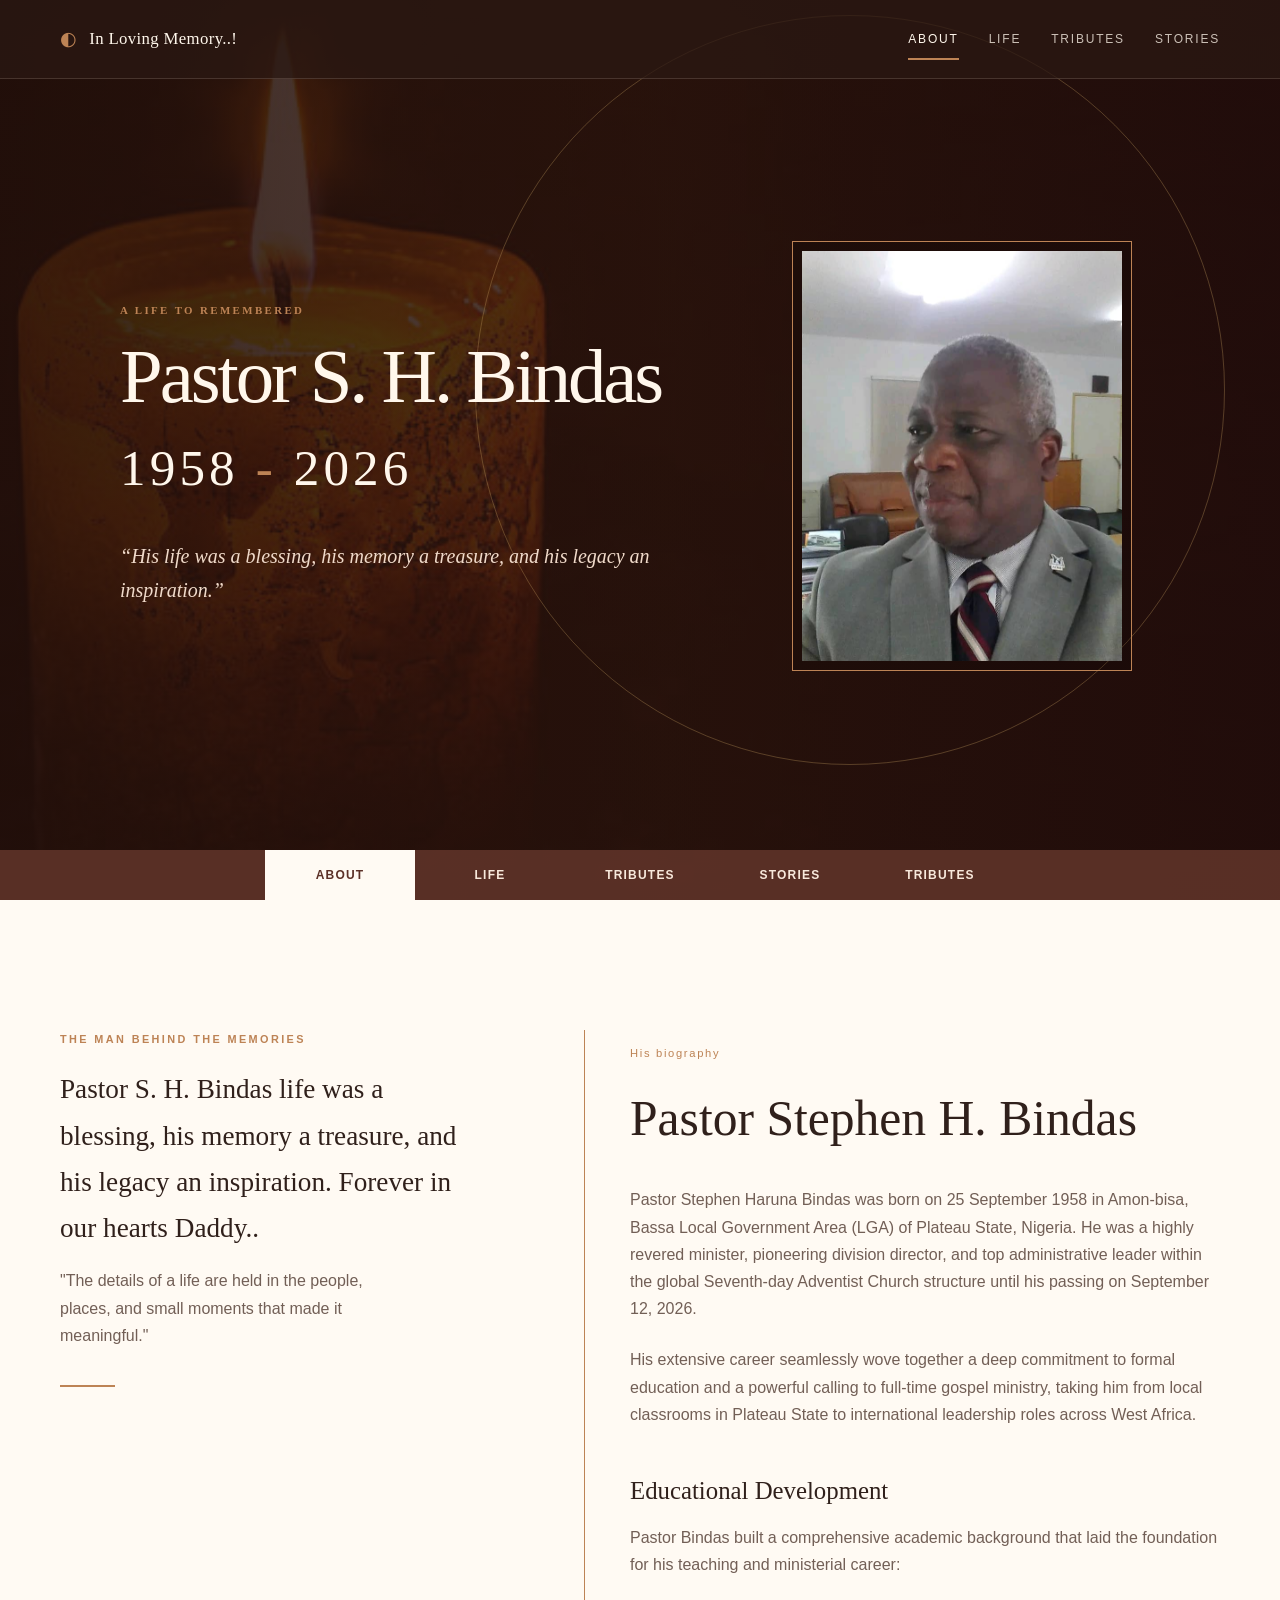
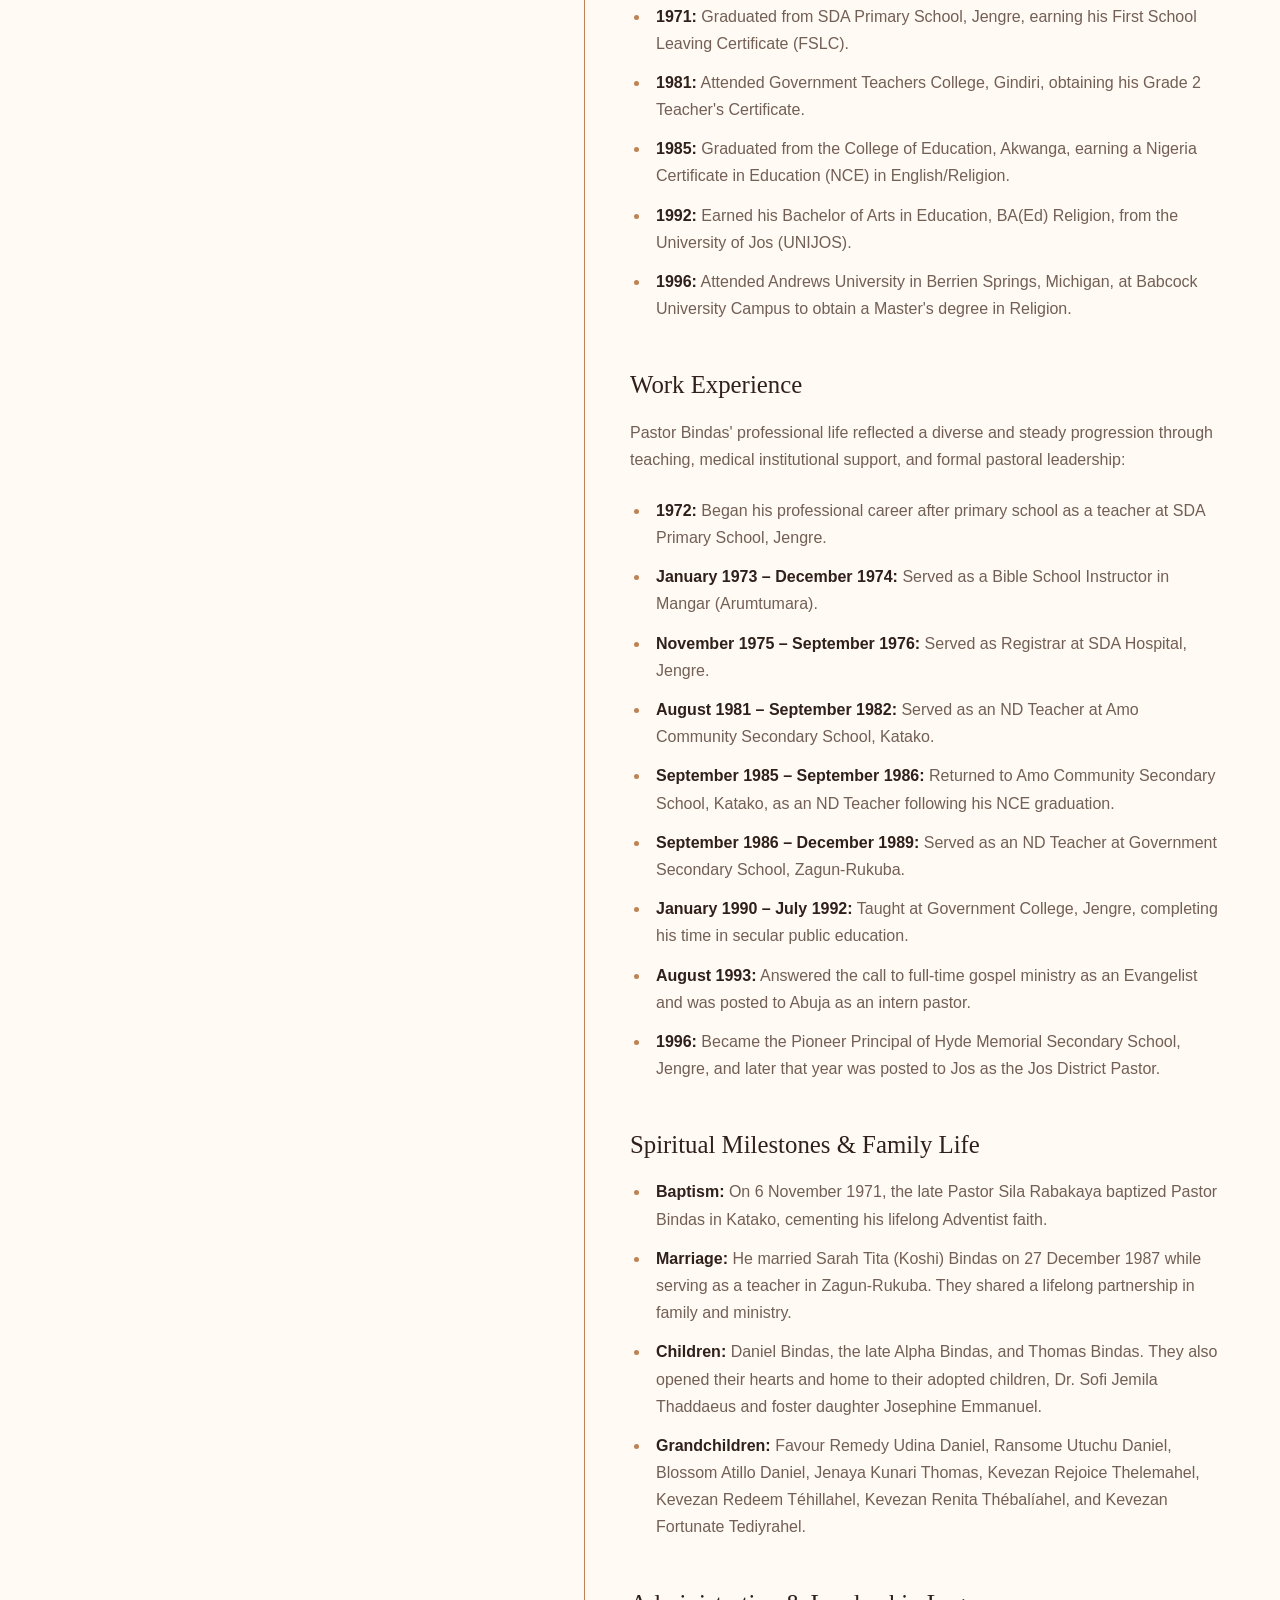
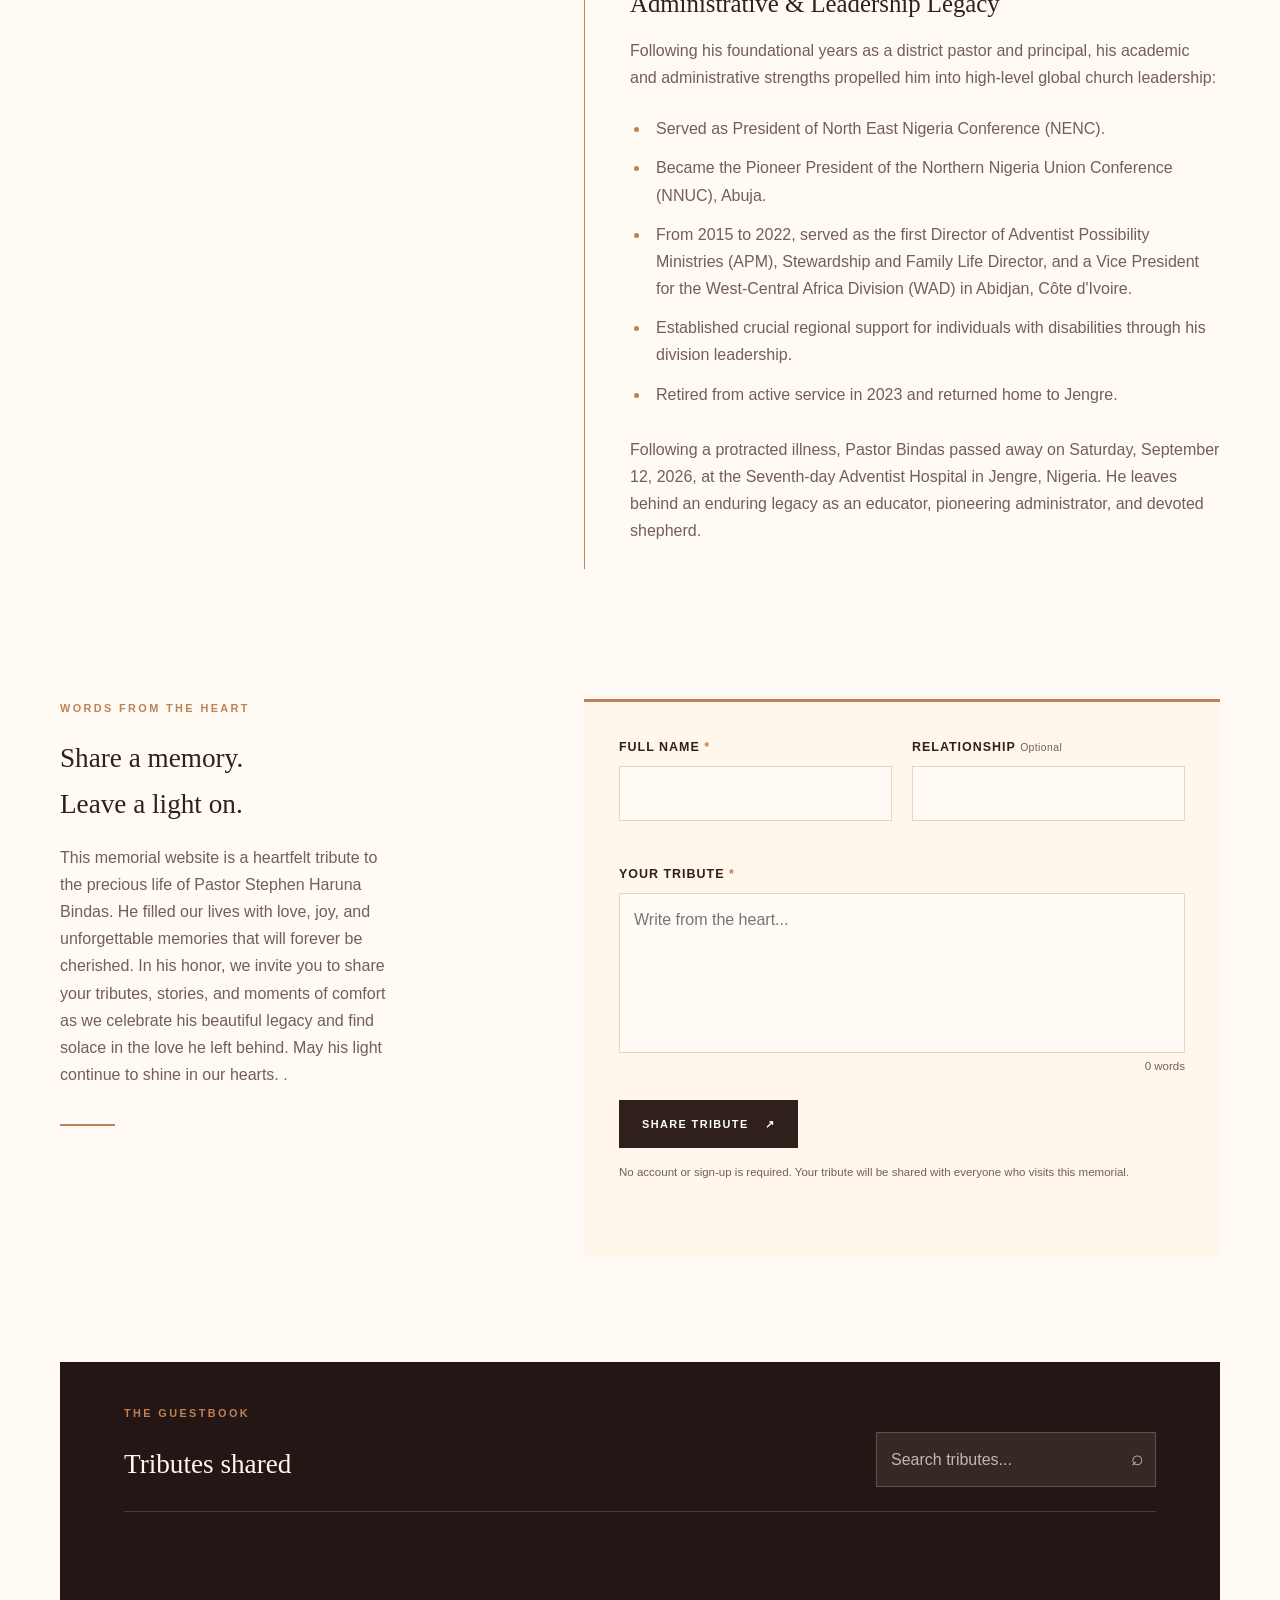
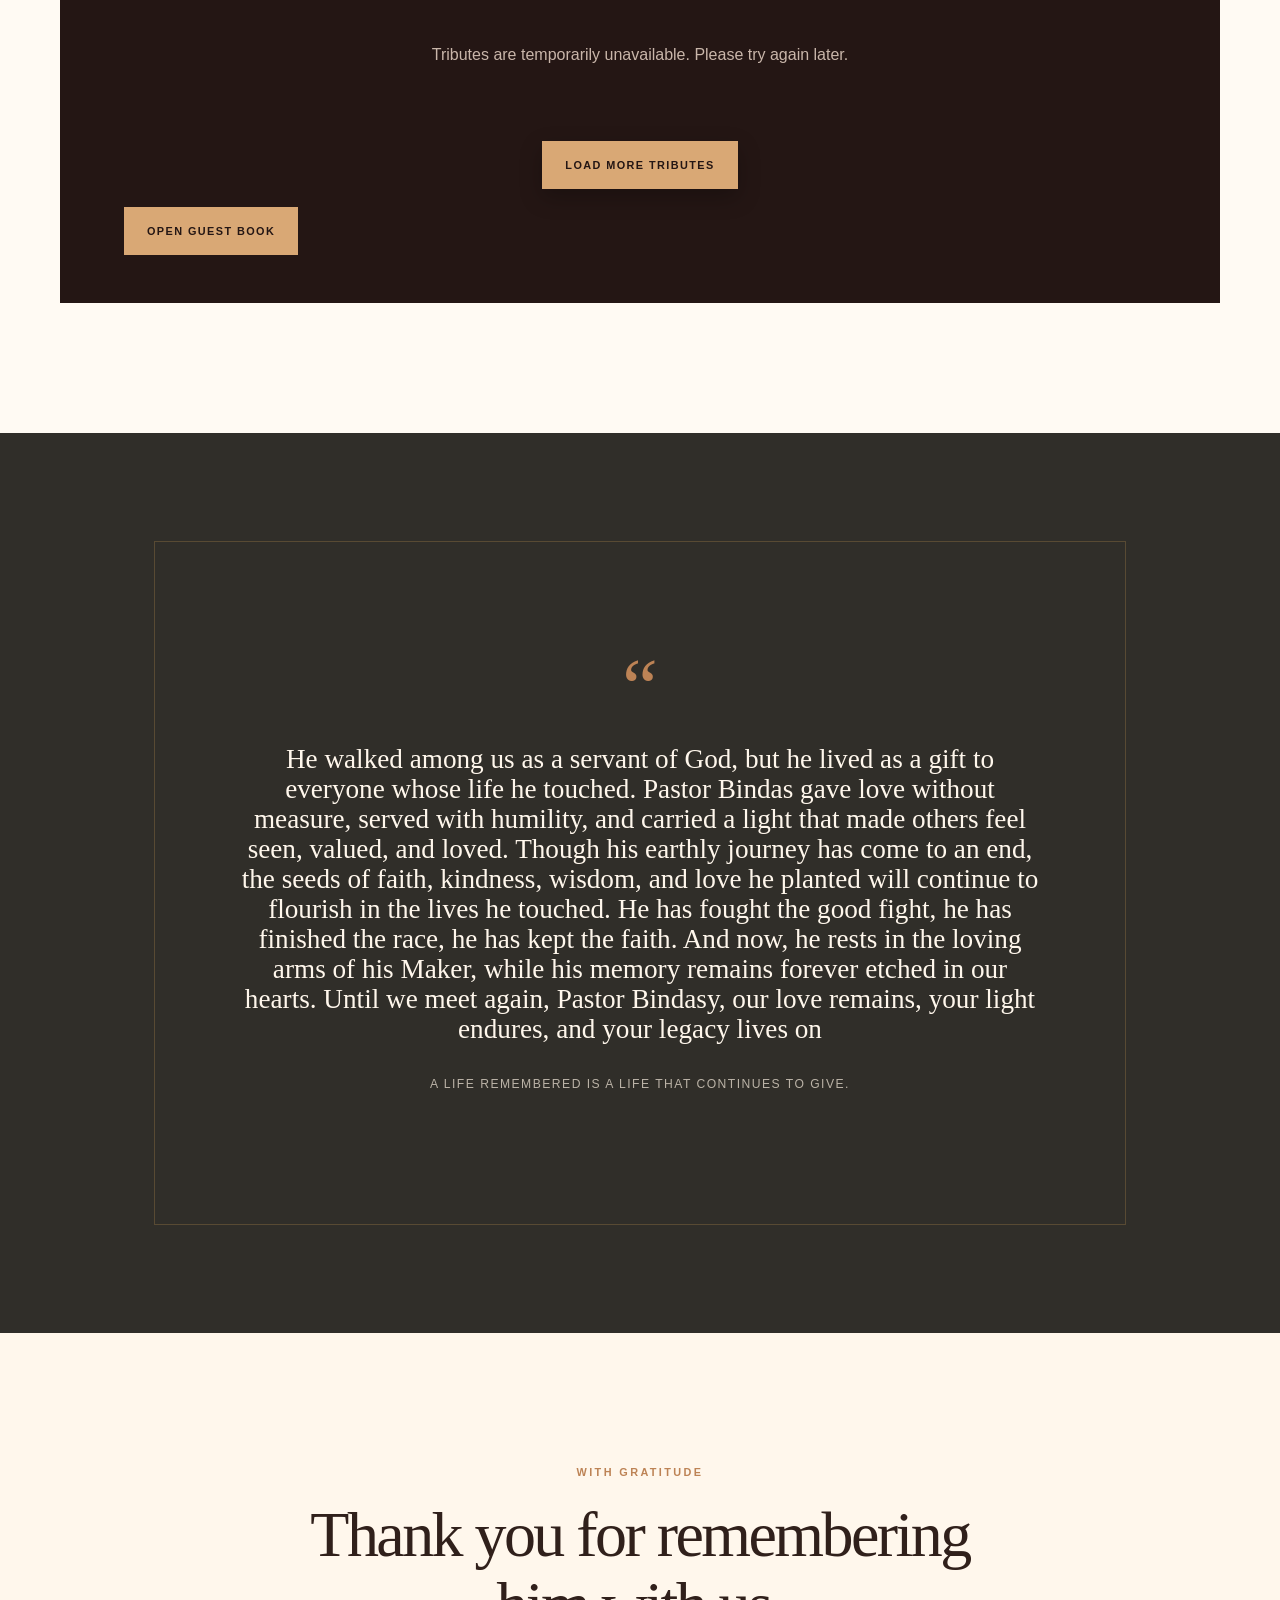
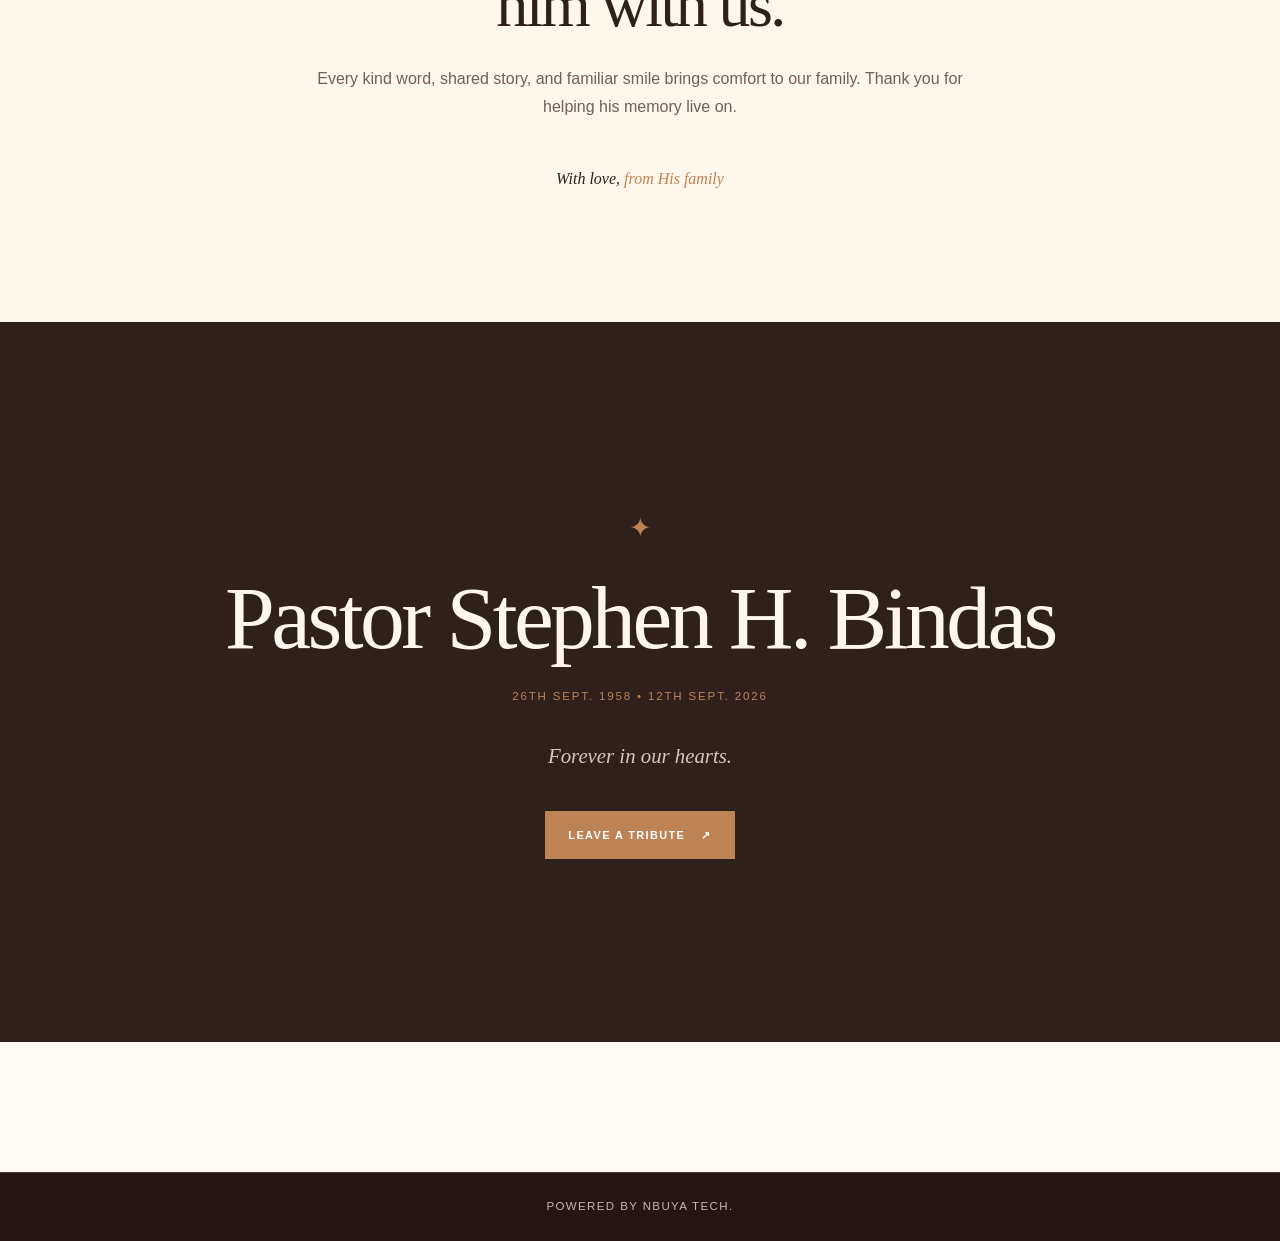
<file: index.html>
<!doctype html>
<html lang="en">

<head>
    <meta charset="utf-8">
    <meta name="viewport" content="width=device-width, initial-scale=1">
    <title>Pastor Stephen H. Bindas | Memorial Tribute</title>
    <meta name="description"
        content="Dear friends and family, In loving memory of our beloved Late Pastor Bindas, we have created a tribute page where we can share our memories, words of love, and heartfelt tributes in honour of his life and legacy. Please visit the link and leave a tribute. May his memory, love, and legacy continue to live on in our hearts. &#x1F54A;">
    <meta property="og:title" content="In Loving Memory of Late Pastor Bindas">
    <meta property="og:description"
        content="Dear friends and family, In loving memory of our beloved Late Pastor Bindas, we have created a tribute page where we can share our memories, words of love, and heartfelt tributes in honour of his life and legacy. Please take a moment to visit the link below and leave a tribute. May his memory, love, and legacy continue to live on in our hearts. &#x1F54A;">
    <meta property="og:type" content="website">
    <meta property="og:url" content="https://stephenbindas.xyz/">
    <meta property="og:image" content="https://stephenbindas.xyz/images/Bindas.jpeg">
    <meta property="og:image:type" content="image/jpeg">
    <meta property="og:image:width" content="715">
    <meta property="og:image:height" content="953">
    <meta property="og:image:alt" content="Portrait of Late Pastor Stephen H. Bindas">
    <link rel="stylesheet" href="css/style.css">
    <script src="js/script.js" defer></script>
</head>

<body>
    <a class="skip-link" href="#main-content">Skip to content</a>
    <header class="site-header">
        <nav class="nav container" aria-label="Main navigation">
            <a class="brand" href="#home" aria-label="Return to memorial home"><span
                    class="brand-mark">◐</span><span>In Loving Memory..!</span></a>
            <button class="menu-toggle" type="button" aria-expanded="false" aria-controls="site-menu"
                aria-label="Open navigation menu"><span></span><span></span><span></span></button>
            <div class="nav-links" id="site-menu">
                <a class="nav-link active" href="#home">About</a>
                <a class="nav-link" href="#story">Life</a>
                <a class="nav-link" href="tributes.html">Tributes</a>
                <a class="nav-link" href="#legacy">Stories</a>
            </div>
        </nav>
    </header>

    <main id="main-content">
        <section class="hero screen" id="home" data-section>
            <div class="hero-wash"></div>
            <div class="hero-content container reveal">
                <div class="portrait-frame">
                    <img class="portrait-photo" src="images/Bindas.jpeg"
                        alt="Pastor Stephen H. Bindas in a formal portrait">
                </div>
                <div class="hero-copy">
                    <h2 class="eyebrow">A life to remembered</h2>
                    <h1>Pastor S. H. Bindas</h1>
                    <p class="hero-years">1958 <span aria-hidden="true">-</span> 2026</p>
                    <p class="hero-statement">“His life was a blessing, his memory a treasure, and his legacy an
                        inspiration.”</p>
                </div>
            </div>
            <div class="memorial-tabs" aria-label="Memorial sections">
                <div class="container memorial-tabs-inner">
                    <a class="memorial-tab active" href="#story">About</a>
                    <a class="memorial-tab" href="#story">Life</a>
                    <a class="memorial-tab" href="tributes.html">Tributes</a>
                    <a class="memorial-tab" href="#legacy">Stories</a>
                    <a class="memorial-tab" href="#tributes">Tributes</a>
                </div>
            </div>
        </section>

        <section class="story section" id="story" data-section>
            <div class="container story-layout">
                <div class="section-intro reveal">
                    <p class="eyebrow">The man behind the memories</p>
                    <h3>Pastor S. H. Bindas life was a blessing, his memory a treasure, and his legacy an inspiration.
                        Forever in our hearts Daddy..</h3>
                    <p class="intro-copy">"The details of a life are held in the people, places, and small moments that
                        made it meaningful."</p>
                    <div class="gold-rule"></div>
                </div>
                <article class="biography-article reveal">
                    <span class="story-number">His biography</span>
                    <h3>Pastor Stephen H. Bindas</h3>
                    <p>Pastor Stephen Haruna Bindas was born on 25 September 1958 in Amon-bisa, Bassa Local Government
                        Area (LGA) of Plateau State, Nigeria. He was a highly revered minister, pioneering division
                        director, and top administrative leader within the global Seventh-day Adventist Church structure
                        until his passing on September 12, 2026.</p>
                    <p>His extensive career seamlessly wove together a deep commitment to formal education and a
                        powerful calling to full-time gospel ministry, taking him from local classrooms in Plateau State
                        to international leadership roles across West Africa.</p>

                    <h4>Educational Development</h4>
                    <p>Pastor Bindas built a comprehensive academic background that laid the foundation for his teaching
                        and ministerial career:</p>
                    <ul>
                        <li><strong>1971:</strong> Graduated from SDA Primary School, Jengre, earning his First School
                            Leaving Certificate (FSLC).</li>
                        <li><strong>1981:</strong> Attended Government Teachers College, Gindiri, obtaining his Grade 2
                            Teacher's Certificate.</li>
                        <li><strong>1985:</strong> Graduated from the College of Education, Akwanga, earning a Nigeria
                            Certificate in Education (NCE) in English/Religion.</li>
                        <li><strong>1992:</strong> Earned his Bachelor of Arts in Education, BA(Ed) Religion, from the
                            University of Jos (UNIJOS).</li>
                        <li><strong>1996:</strong> Attended Andrews University in Berrien Springs, Michigan, at Babcock
                            University Campus to obtain a Master's degree in Religion.</li>
                    </ul>

                    <h4>Work Experience</h4>
                    <p>Pastor Bindas' professional life reflected a diverse and steady progression through teaching,
                        medical institutional support, and formal pastoral leadership:</p>
                    <ul>
                        <li><strong>1972:</strong> Began his professional career after primary school as a teacher at
                            SDA Primary School, Jengre.</li>
                        <li><strong>January 1973 – December 1974:</strong> Served as a Bible School Instructor in Mangar
                            (Arumtumara).</li>
                        <li><strong>November 1975 – September 1976:</strong> Served as Registrar at SDA Hospital,
                            Jengre.</li>
                        <li><strong>August 1981 – September 1982:</strong> Served as an ND Teacher at Amo Community
                            Secondary School, Katako.</li>
                        <li><strong>September 1985 – September 1986:</strong> Returned to Amo Community Secondary
                            School, Katako, as an ND Teacher following his NCE graduation.</li>
                        <li><strong>September 1986 – December 1989:</strong> Served as an ND Teacher at Government
                            Secondary School, Zagun-Rukuba.</li>
                        <li><strong>January 1990 – July 1992:</strong> Taught at Government College, Jengre, completing
                            his time in secular public education.</li>
                        <li><strong>August 1993:</strong> Answered the call to full-time gospel ministry as an
                            Evangelist and was posted to Abuja as an intern pastor.</li>
                        <li><strong>1996:</strong> Became the Pioneer Principal of Hyde Memorial Secondary School,
                            Jengre, and later that year was posted to Jos as the Jos District Pastor.</li>
                    </ul>

                    <h4>Spiritual Milestones &amp; Family Life</h4>
                    <ul>
                        <li><strong>Baptism:</strong> On 6 November 1971, the late Pastor Sila Rabakaya baptized Pastor
                            Bindas in Katako, cementing his lifelong Adventist faith.</li>
                        <li><strong>Marriage:</strong> He married Sarah Tita (Koshi) Bindas on 27 December 1987 while
                            serving as a teacher in Zagun-Rukuba. They shared a lifelong partnership in family and
                            ministry.</li>
                        <li><strong>Children:</strong> Daniel Bindas, the late Alpha Bindas, and Thomas Bindas. They
                            also opened their hearts and home to their adopted children, Dr. Sofi Jemila Thaddaeus and
                            foster daughter Josephine Emmanuel.</li>
                        <li><strong>Grandchildren:</strong> Favour Remedy Udina Daniel, Ransome Utuchu Daniel, Blossom
                            Atillo Daniel, Jenaya Kunari Thomas, Kevezan Rejoice Thelemahel, Kevezan Redeem Téhillahel,
                            Kevezan Renita Thébalíahel, and Kevezan Fortunate Tediyrahel.</li>
                    </ul>

                    <h4>Administrative &amp; Leadership Legacy</h4>
                    <p>Following his foundational years as a district pastor and principal, his academic and
                        administrative strengths propelled him into high-level global church leadership:</p>
                    <ul>
                        <li>Served as President of North East Nigeria Conference (NENC).</li>
                        <li>Became the Pioneer President of the Northern Nigeria Union Conference (NNUC), Abuja.</li>
                        <li>From 2015 to 2022, served as the first Director of Adventist Possibility Ministries (APM),
                            Stewardship and Family Life Director, and a Vice President for the West-Central Africa
                            Division (WAD) in Abidjan, Côte d'Ivoire.</li>
                        <li>Established crucial regional support for individuals with disabilities through his division
                            leadership.</li>
                        <li>Retired from active service in 2023 and returned home to Jengre.</li>
                    </ul>
                    <p>Following a protracted illness, Pastor Bindas passed away on Saturday, September 12, 2026, at the
                        Seventh-day Adventist Hospital in Jengre, Nigeria. He leaves behind an enduring legacy as an
                        educator, pioneering administrator, and devoted shepherd.</p>
                </article>
            </div>
            <!--
        </section>
        <section class="memories section section-dark" id="memories" data-section>
            <div class="container">
                <div class="section-heading reveal">
                    <p class="eyebrow">A collection of moments</p>
                    <h2>Memories we hold close.</h2>
                    <p>Replace these placeholders with photographs that tell his story. Select any image to view it
                        larger.</p>
                </div>
                
                <div class="gallery" aria-label="Memorial photo gallery">
                        <button class="gallery-item gallery-tall reveal" type="button" data-index="0"><span
                            class="image-placeholder"><img src="images/Bindas.jpeg" alt="Pastor Stephen Haruna Bindas in a formal portrait"><span>Memory 01</span></span><span class="gallery-caption">A life
                            well lived</span></button>
                    <button class="gallery-item reveal" type="button" data-index="1"><span
                            class="image-placeholder tone-warm"><img src="images/bindas1.jpeg" alt="Pastor Stephen Haruna Bindas seated indoors"><span>Memory 02</span></span><span
                            class="gallery-caption">The simple joys</span></button>
                    <button class="gallery-item reveal" type="button" data-index="2"><span
                            class="image-placeholder tone-light"><img src="images/bindas2.jpeg" alt="Pastor Stephen Haruna Bindas smiling in traditional clothing"><span>Memory 03</span></span><span
                            class="gallery-caption">Together</span></button>
                    <button class="gallery-item gallery-wide reveal" type="button" data-index="3"><span
                            class="image-placeholder tone-soft"><img src="images/bindas3.jpeg" alt="Pastor Stephen Haruna Bindas wearing a suit and tie"><span>Memory 04</span></span><span
                            class="gallery-caption">A lasting impression</span></button>
                </div>
            
            </div>
        </section>
    -->
            <section class="tributes section" id="tributes" data-section>
     
                <div class="container tribute-layout">
                    <div class="section-intro reveal">
                        <p class="eyebrow">Words from the heart</p>
                        <h3>Share a memory.<br>Leave a light on.</h3>
                        <p class="intro-copy">This memorial website is a heartfelt tribute to the precious life of
                            Pastor
                            Stephen Haruna Bindas. He filled our lives with love, joy, and unforgettable memories that
                            will forever be cherished. In his honor, we invite you to share your tributes, stories, and
                            moments of comfort as we celebrate his beautiful legacy and find solace in the love he left
                            behind. May his light continue to shine in our hearts.

                            .</p>
                        <div class="gold-rule"></div>
                    </div>

                    <div class="tribute-panel reveal">
                        <form id="tribute-form" novalidate>
                            <div class="form-row">
                                <div class="field"><label for="full-name">Full name <span
                                            aria-hidden="true">*</span></label><input id="full-name" name="fullName"
                                        type="text" autocomplete="name" required><small class="field-error"
                                        id="name-error"></small></div>
                                <div class="field"><label for="relationship">Relationship <span
                                            class="optional">Optional</span></label><input id="relationship"
                                        name="relationship" type="text" autocomplete="off"></div>
                            </div>
                            <div class="field"><label for="tribute-message">Your tribute <span
                                        aria-hidden="true">*</span></label><textarea id="tribute-message" name="message"
                                    rows="5" required placeholder="Write from the heart..."></textarea>
                                <div class="field-meta"><small class="field-error" id="message-error"></small><span
                                        id="word-count">0 words</span></div>
                            </div>
                            <button class="button button-dark" type="submit">Share tribute <span
                                    aria-hidden="true">↗</span></button>
                            <p class="form-note">No account or sign-up is required. Your tribute will be shared
                                with everyone who visits this memorial.</p>
                        </form>
                        <div class="notification" id="form-notification" role="status" aria-live="polite"></div>
                    </div>
                </div>
                <div class="container tribute-list-wrap reveal">
                    <div class="list-header">
                        <div>
                            <p class="eyebrow">The guestbook</p>
                            <h3>Tributes shared</h3>
                        </div><label class="search-box"><span class="sr-only">Search tributes</span><input
                                id="tribute-search" type="search" placeholder="Search tributes..."><span
                                aria-hidden="true">⌕</span></label>
                    </div>
                    <div class="tribute-carousel" aria-label="Submitted tributes carousel">
                        <button class="carousel-control carousel-prev" id="carousel-prev" type="button"
                            aria-label="Show previous tribute">‹</button>
                        <div class="tribute-carousel-window">
                            <div id="tribute-list" class="tribute-list"></div>
                        </div>
                        <button class="carousel-control carousel-next" id="carousel-next" type="button"
                            aria-label="Show next tribute">›</button>
                    </div>
                    <p class="carousel-status" id="carousel-status" aria-live="polite"></p>
                    <p id="empty-state" class="empty-state">No tributes yet. Be the first to share a memory.</p>
                    <button class="button button-outline load-more" id="load-more" type="button" hidden>Load more
                        tributes</button>
                    <a class="button button-outline all-tributes-link" href="tributes.html">Open guest book</a>
                </div>
            </section>

            <section class="quote screen section-dark" id="legacy" data-section>
                <div class="quote-content container reveal"><span class="quote-mark" aria-hidden="true">“</span>
                    <blockquote>
                        <h3> He walked among us as a servant of God, but he lived as a
                            gift to everyone whose life he touched. Pastor Bindas gave love without measure, served with
                            humility, and carried a light that made others feel seen, valued, and loved. Though his
                            earthly
                            journey has come to an end, the seeds of faith, kindness, wisdom, and love he planted will
                            continue
                            to flourish in the lives he touched.

                            He has fought the good fight, he has finished the race, he has kept the faith. And now, he
                            rests in
                            the loving arms of his Maker, while his memory remains forever etched in our hearts.

                            Until we meet again, Pastor Bindasy, our love remains, your light endures, and your legacy
                            lives on </h3>
                    </blockquote>
                    <p class="quote-attribution">A life remembered is a life that continues to give.</p>
                </div>
            </section>
            <section class="thank-you section">
                <div class="container thank-you-content reveal">
                    <p class="eyebrow">With gratitude</p>
                    <h2>Thank you for remembering him with us.</h2>
                    <p>Every kind word, shared story, and familiar smile brings comfort to our family. Thank you for
                        helping
                        his memory live on.</p>
                    <div class="signature">With love, <span> from His family</span></div>
                </div>
            </section>
            <section class="final-screen screen" aria-labelledby="final-heading">
                <div class="container final-content reveal"><span class="final-star"
                        aria-hidden="true">✦</span>
                    <h2 id="final-heading">Pastor Stephen H. Bindas</h2>
                    <p class="life-dates">26th Sept. 1958 <span aria-hidden="true">•</span> 12th Sept. 2026</p>
                    <p class="forever">Forever in our hearts.</p><a class="button button-gold" href="#tributes">Leave a
                        tribute <span aria-hidden="true">↗</span></a>
                </div>
            </section>
    </main>

    <footer class="site-footer">
        <p>Powered by NBUYA Tech.</p>
    </footer>

    <button class="back-to-top" id="back-to-top" type="button" aria-label="Back to top">↑</button>
    <div class="lightbox" id="lightbox" role="dialog" aria-modal="true" aria-label="Expanded memory" hidden><button
            class="lightbox-close" type="button" aria-label="Close image viewer">×</button><button
            class="lightbox-arrow lightbox-prev" type="button" aria-label="Previous image">‹</button>
        <div class="lightbox-image" id="lightbox-image"></div>
        <p id="lightbox-caption"></p><button class="lightbox-arrow lightbox-next" type="button"
            aria-label="Next image">›</button>
    </div>
</body>

</html>
</file>
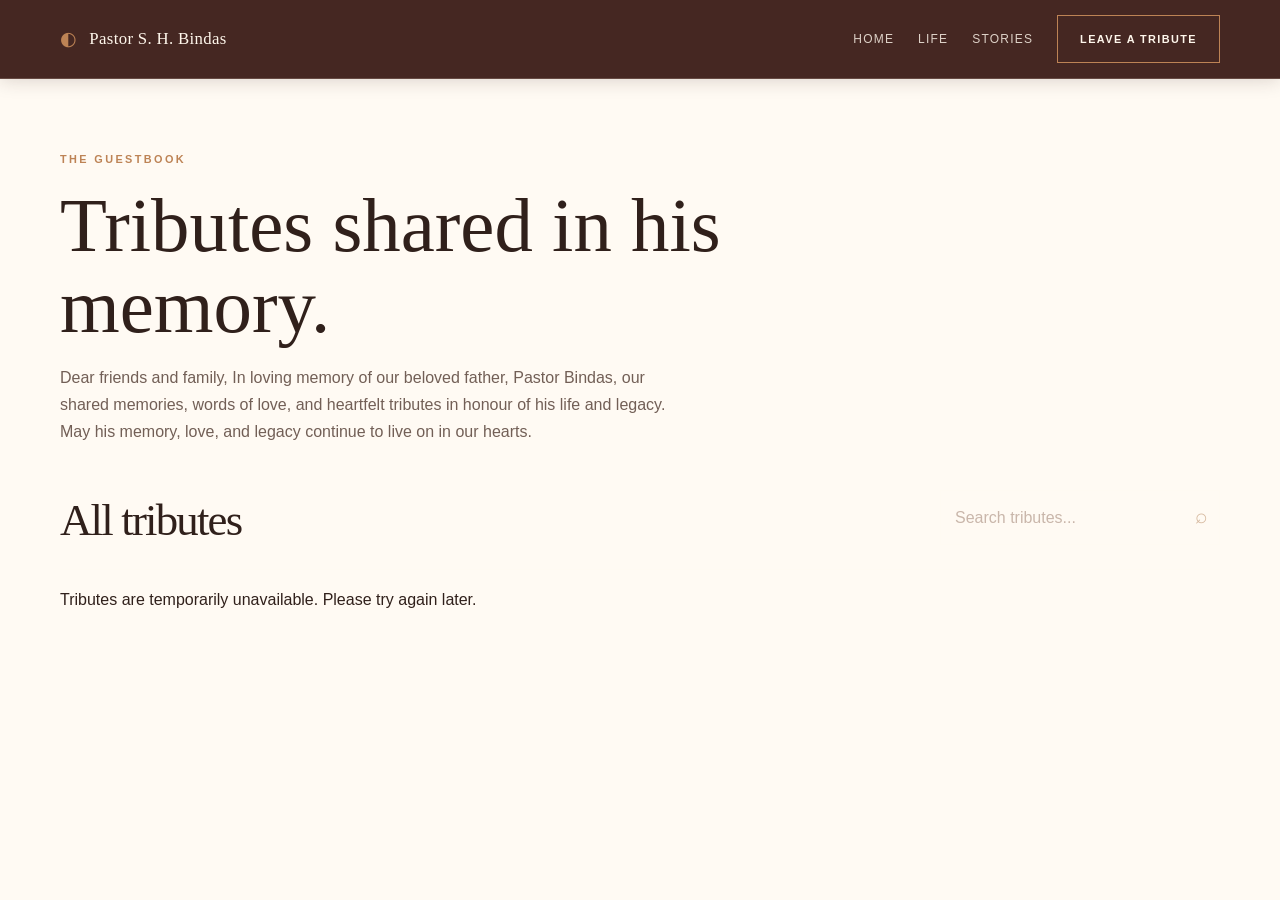
<file: tributes.html>
<!doctype html>
<html lang="en">

<head>
    <meta charset="utf-8">
    <meta name="viewport" content="width=device-width, initial-scale=1">
    <title>Guest Book | Pastor Stephen H. Bindas</title>
    <meta name="description" content="Read the tributes shared in memory of Pastor Stephen H. Bindas.">
    <link rel="stylesheet" href="css/style.css">
    <script src="js/guestbook.js" defer></script>
</head>

<body class="guestbook-page">
    <header class="site-header scrolled">
        <nav class="nav container" aria-label="Main navigation">
            <a class="brand" href="index.html#home" aria-label="Return to memorial home"><span
                    class="brand-mark">◐</span><span>Pastor S. H. Bindas</span></a>
            <div class="guestbook-links">
                <a href="index.html#home">Home</a>
                <a href="index.html#story">Life</a>
                <a href="index.html#legacy">Stories</a>
                <a class="button button-outline" href="index.html#tributes">Leave a tribute</a>
            </div>
        </nav>
    </header>

    <main class="guestbook-main">
        <div class="container">
            <div class="guestbook-heading">
                <p class="eyebrow">The guestbook</p>
                <h1>Tributes shared in his memory.</h1>
                <p>Dear friends and family, In loving memory of our beloved father, Pastor Bindas, our shared memories,
                    words of love, and heartfelt tributes in honour of his
                    life and legacy. May his memory, love, and legacy
                    continue to live on in our hearts.
                </p>
            </div>
            <div class="list-header">
                <h2>All tributes</h2>
                <label class="search-box"><span class="sr-only">Search tributes</span><input id="guestbook-search"
                        type="search" placeholder="Search tributes..."><span aria-hidden="true">⌕</span></label>
            </div>
            <p class="guestbook-status" id="guestbook-status" role="status" aria-live="polite">Loading tributes...</p>
            <div class="guestbook-feed" id="all-tributes-list"></div>
        </div>
    </main>
</body>

</html>
</file>
<file: css/style.css>
:root { --ivory: #fff7ec; --paper: #fffaf3; --charcoal: #30201b; --muted: #725f56; --gold: #bd8355; --line: #e4d5c5; --dark: #3f211b; --brown: #5b3027; --serif: Georgia, 'Times New Roman', serif; --sans: 'Trebuchet MS', 'Segoe UI', sans-serif; }
* { box-sizing: border-box; }
html { scroll-behavior: smooth; }
body { margin: 0; background: var(--paper); color: var(--charcoal); font-family: var(--sans); font-size: 16px; line-height: 1.7; }
body.menu-open { overflow: hidden; }
a { color: inherit; text-decoration: none; }
button, input, textarea { font: inherit; }
button, a { -webkit-tap-highlight-color: transparent; }
:focus-visible { outline: 3px solid var(--gold); outline-offset: 4px; }
.container { width: min(1160px, calc(100% - 80px)); margin-inline: auto; }
.screen { min-height: 100vh; display: grid; place-items: center; }
.section { padding: 130px 0; }
.section-dark { background: var(--dark); color: var(--ivory); }
.skip-link { position: fixed; left: 16px; top: -60px; z-index: 20; padding: 10px 16px; background: var(--gold); color: #fff; }
.skip-link:focus { top: 16px; }
.site-header { position: fixed; top: 0; z-index: 10; width: 100%; border-bottom: 1px solid rgba(255,239,220,.14); background: rgba(43,24,19,.76); color: var(--ivory); transition: background .3s, color .3s, box-shadow .3s; }
.site-header.scrolled { background: rgba(63,33,27,.97); color: var(--ivory); box-shadow: 0 1px 18px rgba(49,25,20,.18); border-color: rgba(255,239,220,.18); }
.nav { min-height: 78px; display: flex; align-items: center; justify-content: space-between; gap: 30px; }
.brand { display: flex; align-items: center; gap: 12px; font-family: var(--serif); font-size: 1.05rem; letter-spacing: .02em; }
.brand-mark, .final-star { color: var(--gold); font-size: 1.2rem; }
.nav-links { display: flex; align-items: center; gap: 30px; }
.nav-link { position: relative; font-size: .75rem; text-transform: uppercase; letter-spacing: .15em; padding: 28px 0; opacity: .76; }
.nav-link:hover, .nav-link.active { opacity: 1; }
.nav-link.active::after { position: absolute; content: ''; left: 0; right: 0; bottom: 17px; height: 2px; background: var(--gold); }
.menu-toggle { display: none; border: 0; background: transparent; color: inherit; cursor: pointer; padding: 8px; }
.menu-toggle span { display: block; width: 25px; height: 1px; margin: 5px; background: currentColor; }
.hero { position: relative; overflow: hidden; background: #301710 url('../images/candle.jpeg') center / cover no-repeat; color: var(--ivory); text-align: center; }
.hero::before { content: ''; position: absolute; inset: 0; background: linear-gradient(90deg, rgba(35,15,10,.82), rgba(48,22,13,.58) 52%, rgba(35,13,11,.78)), linear-gradient(110deg, rgba(48,22,13,.46), rgba(35,13,11,.72)); }
.hero-wash { position: absolute; width: min(60vw, 750px); height: min(60vw, 750px); border: 1px solid rgba(190,153,93,.35); border-radius: 50%; transform: translate(28%, -8%); }
.hero-content { position: relative; display: flex; flex-direction: row-reverse; align-items: center; justify-content: center; gap: clamp(35px, 8vw, 120px); width: min(1040px, calc(100% - 80px)); padding: 82px 0 70px; text-align: left; }
.eyebrow { margin: 0 0 18px; color: var(--gold); text-transform: uppercase; letter-spacing: .22em; font-size: .68rem; font-weight: bold; }
.hero h1, h2, blockquote { font-family: var(--serif); font-weight: normal; line-height: 1.1; }
.hero h1 { margin: 18px 0 4px; font-size: clamp(3rem, 6vw, 5.8rem); letter-spacing: -.04em; }
.portrait-frame { width: min(340px, 72vw); height: min(430px, 58vh); min-height: 300px; margin: 0 auto; padding: 9px; border: 1px solid var(--gold); background: rgba(0,0,0,.2); }
.portrait-photo { display: block; width: 100%; height: 100%; object-fit: cover; object-position: center 28%; }
.life-dates { letter-spacing: .16em; color: var(--gold); font-size: .72rem; text-transform: uppercase; }
.hero-copy { max-width: 650px; }.hero-years { margin: 0; color: var(--ivory); font-family: var(--serif); font-size: clamp(2rem, 4vw, 3.6rem); letter-spacing: .08em; }.hero-years span { color: var(--gold); }.hero-statement { max-width: 540px; margin: 28px 0 0; color: #f0daca; font-family: var(--serif); font-size: 1.25rem; font-style: italic; }
.scroll-cue { display: inline-flex; align-items: center; gap: 12px; margin-top: 35px; color: #c4bbae; text-transform: uppercase; letter-spacing: .16em; font-size: .65rem; }
.scroll-line { width: 35px; height: 1px; background: var(--gold); }
.memorial-tabs { position: absolute; bottom: 0; left: 0; width: 100%; background: rgba(91,48,39,.96); }
.memorial-tabs-inner { display: flex; justify-content: center; gap: 0; }
.memorial-tab { min-width: 150px; padding: 15px 25px; color: #f8e9dc; font-size: .75rem; font-weight: bold; letter-spacing: .1em; text-align: center; text-transform: uppercase; }
.memorial-tab:hover, .memorial-tab.active { background: var(--paper); color: var(--brown); }
.story { background: var(--paper); }
.story-layout, .tribute-layout { display: grid; grid-template-columns: .8fr 1.2fr; gap: 100px; align-items: start; }
.section-intro { position: sticky; top: 140px; }
h2 { margin: 0 0 25px; font-size: clamp(2.5rem, 5vw, 4.8rem); letter-spacing: -.04em; }
.intro-copy { max-width: 330px; color: var(--muted); }
.gold-rule { width: 55px; height: 2px; margin-top: 36px; background: var(--gold); }
.biography-article { max-width: 700px; padding: 8px 0 0 45px; border-left: 1px solid var(--gold); }
.biography-article h3 { margin: 12px 0 25px; font-size: clamp(2rem, 4vw, 3.1rem); }
.biography-article p { margin: 0 0 24px; color: var(--muted); font-size: 1rem; }
.biography-article h4 { margin: 42px 0 12px; color: var(--charcoal); font-family: var(--serif); font-size: 1.55rem; font-weight: normal; }
.biography-article ul { margin: 0 0 28px; padding-left: 20px; color: var(--muted); }
.biography-article li { margin-bottom: 12px; padding-left: 6px; }
.biography-article li::marker { color: var(--gold); }
.biography-article strong { color: var(--charcoal); font-weight: bold; }
.story-number { color: var(--gold); font-size: .7rem; letter-spacing: .15em; }
h3 { margin: 7px 0 10px; font-family: var(--serif); font-size: 1.7rem; font-weight: normal; }
.demo-tribute-strip { overflow: hidden; padding: 16px 0; border-top: 1px solid var(--line); border-bottom: 1px solid var(--line); background: var(--ivory); color: var(--charcoal); white-space: nowrap; }
.demo-tribute-track { display: flex; align-items: center; gap: 22px; width: max-content; animation: tribute-scroll 28s linear infinite; }
.demo-tribute-track span { color: var(--gold); font-size: .65rem; font-weight: bold; letter-spacing: .18em; text-transform: uppercase; }
.demo-tribute-track strong { font-family: var(--serif); font-size: 1.05rem; font-weight: normal; }
.demo-tribute-track i { color: var(--muted); font-family: var(--serif); font-size: .9rem; }
@keyframes tribute-scroll { from { transform: translateX(0); } to { transform: translateX(-50%); } }
.memories { background-color: var(--dark); background-image: linear-gradient(145deg, rgba(178,138,75,.12), transparent 45%); }
.section-heading { max-width: 560px; margin-bottom: 55px; }
.section-heading h2 { color: var(--ivory); }
.section-heading > p:last-child { color: #bcb6ac; }
.gallery { display: grid; grid-template-columns: 1.1fr .85fr .85fr; grid-template-rows: 220px 220px; gap: 18px; }
.gallery-item { position: relative; overflow: hidden; min-width: 0; padding: 0; border: 0; background: #3c3934; text-align: left; cursor: pointer; }
.gallery-tall { grid-row: span 2; }
.gallery-wide { grid-column: span 2; }
.image-placeholder { position: relative; display: grid; place-items: center; width: 100%; height: 100%; overflow: hidden; color: rgba(255,253,249,.78); background: radial-gradient(circle at 30% 25%, #867860, #514a3e 50%, #36332e); font-family: var(--serif); font-size: 1.2rem; transition: transform .5s; }
.image-placeholder img { display: block; width: 100%; height: 100%; object-fit: cover; transition: transform .5s; }
.image-placeholder > span { position: absolute; left: 0; top: 0; opacity: 0; }
.tone-warm { background: radial-gradient(circle at 70% 25%, #a89270, #655646 55%, #3d3932); }.tone-light { background: radial-gradient(circle at 45% 15%, #d8d1c3, #968f82 50%, #605a50); color: #514b42; }.tone-soft { background: radial-gradient(circle at 40% 20%, #a6a398, #706d64 55%, #3d3a35); }
.gallery-item:hover .image-placeholder img { transform: scale(1.04); }
.gallery-caption { position: absolute; bottom: 18px; left: 20px; color: #fff; font-family: var(--serif); font-size: 1.15rem; }
.tributes { background: var(--paper); }
.tribute-panel { padding: 35px; background: var(--ivory); border-top: 3px solid var(--gold); }
.form-row { display: grid; grid-template-columns: 1fr 1fr; gap: 20px; }
.field { margin-bottom: 23px; }.field label { display: block; margin-bottom: 8px; font-size: .78rem; font-weight: bold; letter-spacing: .08em; text-transform: uppercase; }.field label span:not(.optional) { color: var(--gold); }.optional { color: var(--muted); font-size: .65rem; font-weight: normal; letter-spacing: .04em; text-transform: none; }
input, textarea { width: 100%; border: 1px solid var(--line); border-radius: 0; padding: 13px 14px; background: var(--paper); color: var(--charcoal); transition: border-color .2s, box-shadow .2s; }
textarea { display: block; min-height: 130px; resize: none; line-height: 1.65; }
input:focus, textarea:focus { border-color: var(--gold); box-shadow: 0 0 0 3px rgba(178,138,75,.12); outline: none; }
.field-error { display: block; min-height: 20px; color: #a34538; font-size: .75rem; }.field-meta { display: flex; justify-content: space-between; gap: 12px; }.field-meta > span { color: var(--muted); font-size: .72rem; padding-top: 4px; }
.button { display: inline-flex; align-items: center; justify-content: center; gap: 16px; min-height: 48px; padding: 12px 22px; border: 1px solid transparent; cursor: pointer; text-transform: uppercase; letter-spacing: .13em; font-size: .68rem; font-weight: bold; transition: transform .2s, background .2s; }.button:hover { transform: translateY(-2px); }.button-dark { background: var(--charcoal); color: #fff; }.button-outline { border-color: var(--gold); background: transparent; color: var(--charcoal); }.button-gold { background: var(--gold); color: #fff; }.form-note { margin: 15px 0 0; color: var(--muted); font-size: .72rem; }.notification { min-height: 22px; margin-top: 18px; color: #397152; font-size: .85rem; }.notification.error { color: #a34538; }
.tribute-list-wrap { margin-top: 105px; padding: 42px clamp(18px, 5vw, 65px) 48px; background: #241614; color: var(--ivory); }.list-header { display: flex; align-items: end; justify-content: space-between; gap: 25px; padding-bottom: 24px; border-bottom: 1px solid rgba(255,247,236,.16); }.list-header h3 { margin: 0; }.search-box { position: relative; width: min(280px, 100%); }.search-box input { border-color: rgba(255,247,236,.2); background: rgba(255,247,236,.08); color: var(--ivory); padding-right: 35px; }.search-box input::placeholder { color: #c9b6aa; }.search-box span:not(.sr-only) { position: absolute; right: 12px; top: 8px; color: #d6b99f; font-size: 1.3rem; }.tribute-carousel { display: flex; align-items: center; gap: 18px; margin-top: 28px; }.tribute-carousel-window { width: 100%; overflow: hidden; }.tribute-list { display: flex; gap: 18px; margin: 0; transition: transform .55s ease; will-change: transform; }.tribute-card { flex: 0 0 100%; min-height: 220px; padding: clamp(25px, 5vw, 45px); border: 1px solid rgba(218,174,135,.34); background: linear-gradient(135deg, #4a2923, #2e1c19); box-shadow: 0 18px 45px rgba(0,0,0,.2); }.tribute-card h4 { margin: 0; color: #fff8ef; font-family: var(--serif); font-size: clamp(1.5rem, 3vw, 2.1rem); font-weight: normal; }.tribute-meta { margin: 5px 0 22px; color: #d9a875; font-size: .7rem; letter-spacing: .1em; text-transform: uppercase; }.tribute-card p { margin: 0; color: #eadbd0; font-family: var(--serif); font-size: clamp(1rem, 2vw, 1.25rem); line-height: 1.8; white-space: pre-wrap; }.carousel-control { flex: 0 0 44px; width: 44px; height: 44px; border: 1px solid rgba(218,174,135,.55); border-radius: 50%; background: transparent; color: #f7d8b8; cursor: pointer; font-size: 2rem; line-height: 1; }.carousel-control:hover { background: var(--gold); color: #fff; }.carousel-control:disabled { opacity: .35; cursor: not-allowed; }.carousel-status { min-height: 22px; margin: 18px 0 0; color: #c9b6aa; font-size: .72rem; letter-spacing: .12em; text-align: center; text-transform: uppercase; }.empty-state { color: #c9b6aa; text-align: center; padding: 45px; }.load-more { display: block; margin: 28px auto 0; }
.tribute-list-wrap .load-more { border-color: #d9a875; background: #d9a875; color: #241614; box-shadow: 0 8px 22px rgba(0,0,0,.25); }.tribute-list-wrap .load-more:hover { background: #edc18f; border-color: #edc18f; }
.quote { position: relative; overflow: hidden; background: #302e29; }.quote::before { content: ''; position: absolute; inset: 12%; border: 1px solid rgba(178,138,75,.3); }.quote-content { position: relative; max-width: 800px; text-align: center; }.quote-mark { display: block; color: var(--gold); font-family: var(--serif); font-size: 5rem; line-height: .7; }.quote blockquote { margin: 30px 0; font-size: clamp(2rem, 4.5vw, 4.2rem); }.quote-attribution { color: #bbb3a7; font-size: .76rem; letter-spacing: .12em; text-transform: uppercase; }
.thank-you { background: var(--ivory); text-align: center; }.thank-you-content { max-width: 700px; }.thank-you h2 { font-size: clamp(2.5rem, 5vw, 4.5rem); }.thank-you p:not(.eyebrow) { color: var(--muted); }.signature { margin-top: 45px; font-family: var(--serif); font-style: italic; }.signature span { color: var(--gold); }
.final-screen { min-height: 80vh; background: var(--charcoal); color: var(--ivory); text-align: center; }.final-content { display: flex; flex-direction: column; align-items: center; }.final-star { font-size: 1.7rem; }.final-screen h2 { margin: 18px 0 8px; font-size: clamp(3rem, 7vw, 6.2rem); }.forever { margin: 20px 0 38px; font-family: var(--serif); font-size: 1.3rem; font-style: italic; color: #d1c8bb; }
.site-footer { padding: 24px 20px; background: #241614; border-top: 1px solid rgba(255,247,236,.14); color: #c9b6aa; text-align: center; }.site-footer p { margin: 0; font-size: .72rem; letter-spacing: .12em; text-transform: uppercase; }
.back-to-top { position: fixed; right: 24px; bottom: 24px; z-index: 5; width: 43px; height: 43px; border: 1px solid var(--gold); background: var(--paper); color: var(--charcoal); cursor: pointer; opacity: 0; pointer-events: none; transition: opacity .2s; }.back-to-top.visible { opacity: 1; pointer-events: auto; }
.lightbox { position: fixed; inset: 0; z-index: 30; display: grid; place-items: center; padding: 50px; background: rgba(21,20,18,.96); color: #fff; }.lightbox[hidden] { display: none; }.lightbox-image { width: min(75vw, 800px); height: min(70vh, 600px); display: grid; place-items: center; overflow: hidden; background: #2b2925; }.lightbox-image img { display: block; width: 100%; height: 100%; object-fit: contain; }.lightbox-close, .lightbox-arrow { position: absolute; border: 0; background: none; color: #fff; cursor: pointer; font-size: 2.8rem; }.lightbox-close { top: 18px; right: 30px; }.lightbox-prev { left: 7%; }.lightbox-next { right: 7%; }.lightbox p { position: absolute; bottom: 20px; margin: 0; color: #d6cec2; font-family: var(--serif); }
.reveal { opacity: 0; transform: translateY(18px); transition: opacity .7s ease, transform .7s ease; }.reveal.is-visible { opacity: 1; transform: none; }.sr-only { position: absolute; width: 1px; height: 1px; overflow: hidden; clip: rect(0,0,0,0); white-space: nowrap; }
@media (max-width: 800px) { .container { width: min(100% - 40px, 600px); }.section { padding: 90px 0; }.menu-toggle { display: block; }.nav-links { position: fixed; inset: 78px 0 auto 0; display: none; flex-direction: column; align-items: stretch; gap: 0; padding: 20px; background: var(--brown); color: var(--ivory); box-shadow: 0 12px 20px rgba(0,0,0,.1); }.nav-links.open { display: flex; }.nav-link { padding: 14px 8px; }.nav-link.active::after { bottom: 8px; left: 8px; right: auto; width: 25px; }.hero-content { flex-direction: column; gap: 28px; padding-top: 100px; text-align: center; }.hero-copy { max-width: 600px; }.hero-statement { margin-inline: auto; }.memorial-tabs-inner { width: 100%; justify-content: flex-start; overflow-x: auto; }.memorial-tab { min-width: 120px; padding-inline: 16px; }.story-layout, .tribute-layout { grid-template-columns: 1fr; gap: 55px; }.section-intro { position: static; }.gallery { grid-template-columns: 1fr 1fr; grid-template-rows: repeat(2, 220px); }.gallery-tall { grid-row: span 1; }.gallery-wide { grid-column: span 2; } }
@media (max-width: 520px) { .hero h1 { font-size: 3.1rem; }.portrait-frame { width: min(290px, 80vw); height: 360px; min-height: 0; }.form-row { grid-template-columns: 1fr; gap: 0; }.tribute-panel { padding: 24px 18px; }.list-header { display: block; }.search-box { display: block; margin-top: 20px; width: 100%; }.lightbox { padding: 25px; }.lightbox-image { width: 100%; height: 55vh; }.lightbox-prev { left: 8px; }.lightbox-next { right: 8px; } }
@media (prefers-reduced-motion: reduce) { *, *::before, *::after { scroll-behavior: auto !important; transition-duration: .01ms !important; animation-duration: .01ms !important; }.reveal { opacity: 1; transform: none; } }
.tribute-card { min-height: 0; }
.all-tributes-link { display: inline-flex; margin-top: 18px; border-color: #d9a875; color: #f7d8b8; }
.all-tributes-link:hover { background: #d9a875; color: #241614; }
.tribute-list .tribute-card h4,
.all-tributes-list .tribute-card h3 { display: block; margin: 0; color: #fff8ef; font-family: var(--serif); font-size: clamp(1.35rem, 3vw, 2.1rem); font-weight: normal; line-height: 1.2; }
.tribute-author-name { display: block; visibility: visible; opacity: 1; margin: 0; color: #fff8ef !important; font-family: var(--serif); font-size: clamp(1.35rem, 3vw, 2.1rem); font-weight: normal; line-height: 1.2; }
.tribute-list .read-more { display: inline-block; }
.all-tributes-link { background: #d9a875; color: #241614; font-weight: bold; }
.all-tributes-link:hover { background: #edc18f; color: #241614; }
.guestbook-page { min-height: 100vh; background: var(--paper); }
.guestbook-main { padding: 150px 0 90px; }
.guestbook-heading { max-width: 720px; margin-bottom: 45px; }
.guestbook-heading h1 { margin: 0 0 14px; font-family: var(--serif); font-size: clamp(2.6rem, 6vw, 5rem); font-weight: normal; line-height: 1.05; }
.guestbook-heading p:not(.eyebrow) { max-width: 620px; color: var(--muted); }
.guestbook-links { display: flex; align-items: center; gap: 24px; color: var(--ivory); font-size: .75rem; letter-spacing: .1em; text-transform: uppercase; }
.guestbook-links a:not(.button) { opacity: .82; }
.guestbook-links a:not(.button):hover { color: var(--gold); opacity: 1; }
.guestbook-links .button { color: var(--ivory); border-color: var(--gold); white-space: nowrap; }
.guestbook-links .button:hover { background: var(--gold); color: #fff; }
.all-tributes-list { display: grid; grid-template-columns: repeat(auto-fit, minmax(min(100%, 320px), 1fr)); gap: 20px; }
.list-header h2 { margin: 0; font-family: var(--serif); font-size: clamp(1.8rem, 4vw, 2.8rem); font-weight: normal; }
.all-tributes-list .tribute-card { min-height: 0; padding: 26px; }
.all-tributes-list .tribute-card h3 { margin: 0; color: #fff8ef; font-family: var(--serif); font-size: clamp(1.35rem, 3vw, 1.8rem); font-weight: normal; line-height: 1.2; }
.guestbook-feed { display: grid; gap: 1px; max-width: 820px; margin-inline: auto; background: rgba(218,174,135,.3); }
.guestbook-feed .tribute-card { padding: 30px clamp(20px, 5vw, 48px); border: 0; border-bottom: 1px solid rgba(218,174,135,.3); border-radius: 0; box-shadow: none; }
.guestbook-feed .tribute-card:last-child { border-bottom: 0; }
.guestbook-feed .tribute-card h3 { margin: 0; color: #fff8ef; font-family: var(--serif); font-size: clamp(1.35rem, 3vw, 1.8rem); font-weight: normal; line-height: 1.2; }
.guestbook-feed .tribute-card { display: block; background: #4a2923; color: #fff8ef; }
.guestbook-feed .tribute-author-label { display: block; margin-bottom: 6px; color: #f0bd88; font-size: .68rem; font-weight: bold; letter-spacing: .16em; text-transform: uppercase; }
.guestbook-feed .tribute-author-name { display: block !important; visibility: visible !important; opacity: 1 !important; color: #fff8ef !important; }
.guestbook-feed .tribute-meta { margin-bottom: 16px; }
.guestbook-feed .tribute-card p { max-width: 700px; }
.read-more { margin-top: 14px; padding: 0; border: 0; background: transparent; color: #f0bd88; cursor: pointer; font: inherit; font-size: .75rem; font-weight: bold; letter-spacing: .08em; text-transform: uppercase; }
.read-more:hover { color: #fff8ef; text-decoration: underline; }
@media (max-width: 520px) { .tribute-carousel { gap: 10px; }.carousel-control { flex-basis: 36px; width: 36px; height: 36px; font-size: 1.6rem; }.tribute-card { padding: 24px 20px; }.tribute-card p { line-height: 1.65; }.guestbook-main { padding-top: 120px; } }
@media (max-width: 700px) { .guestbook-page .nav { flex-wrap: wrap; gap: 12px; padding-block: 12px; }.guestbook-page .brand { width: 100%; }.guestbook-links { width: 100%; gap: 10px 16px; flex-wrap: nowrap; justify-content: flex-start; overflow-x: auto; padding-bottom: 4px; font-size: .65rem; }.guestbook-links a { flex: 0 0 auto; }.guestbook-links .button { min-height: 40px; padding: 9px 12px; }.guestbook-main { padding-top: 165px; } }
@media (max-width: 520px) { .all-tributes-link { display: flex; width: 100%; margin-top: 24px; } .tribute-list .tribute-card h4 { font-size: 1.45rem; } }
@media (max-width: 700px) {
	.tribute-list-wrap.reveal,
	.tribute-list-wrap.reveal.is-visible { opacity: 1 !important; visibility: visible !important; transform: none !important; }
	.tribute-list .tribute-card .tribute-author-name,
	.guestbook-feed .tribute-card .tribute-author-name { display: block !important; visibility: visible !important; opacity: 1 !important; color: #fff8ef !important; }
	.tribute-list-wrap .all-tributes-link { display: flex !important; visibility: visible !important; opacity: 1 !important; position: relative; z-index: 1; width: 100%; margin-top: 24px; background: #d9a875; color: #241614; }
	.guestbook-page .guestbook-links { overflow: visible; flex-wrap: wrap; }
	.guestbook-page .guestbook-links .button { display: inline-flex !important; visibility: visible !important; opacity: 1 !important; background: #d9a875; color: #241614; }
}
</file>
